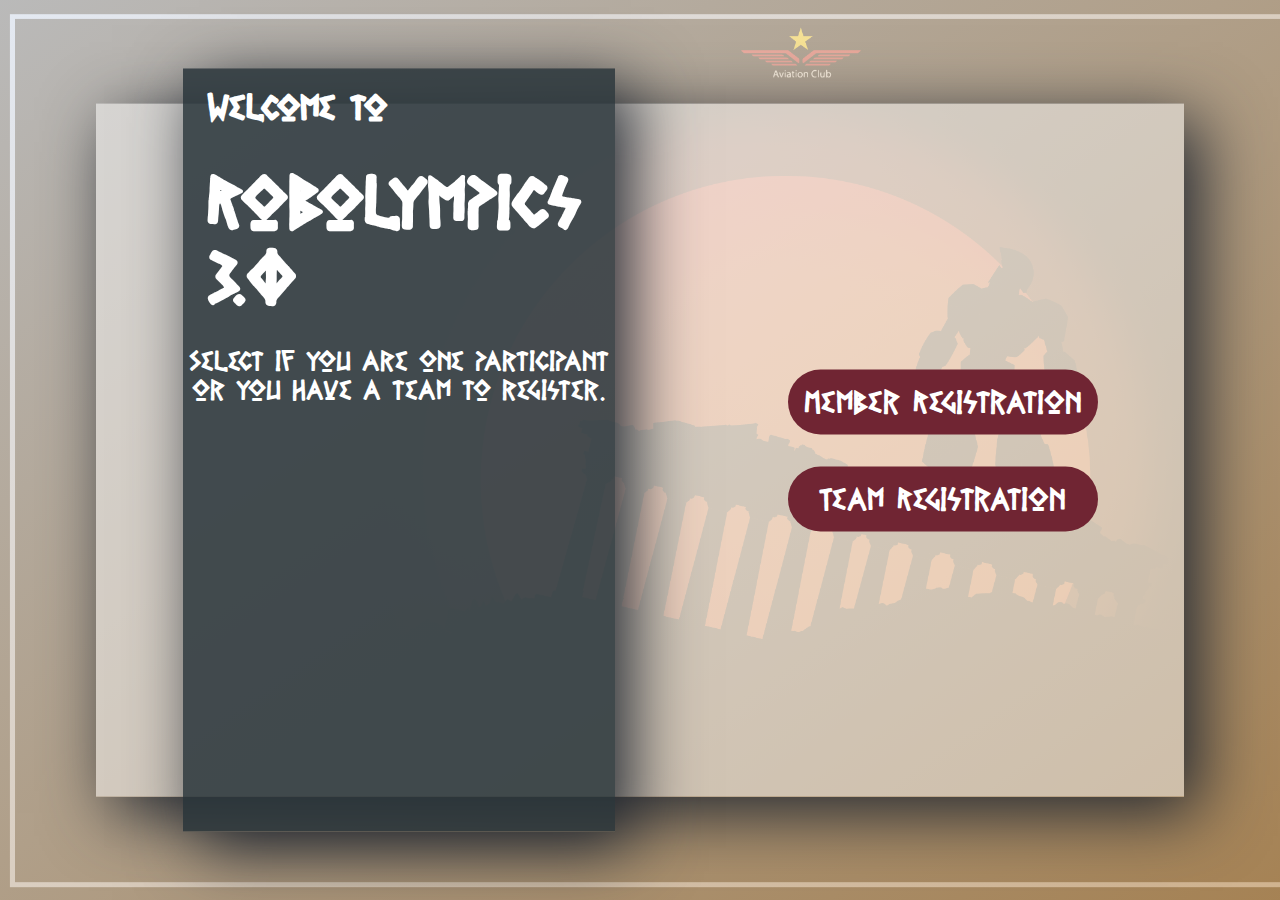
<file: Registration/registration.html>
<!DOCTYPE html>
<html>
    <head>
        <title>Robolympics 3.0</title>
        <link href="https://fonts.googleapis.com/css?family=Alata|Alatsi|Bitter|Fjalla+One&display=swap" rel="stylesheet">
        <link rel="stylesheet" href="style.css">

    </head>
    <body>
        <div id="container">
            
            <div id="con1"> 
            <div id="main">
                <div id="floating">
                    <h3 id="wel"> Welcome  to  <br><br><span class="rob"> Robolympics 3.0</span> </h3><br><br>
                    <p id="des"> Select if you are one participant or you have a team to register.</p>

                </div>
                <div class="btns">
                    <p id="indv" >Member Registration</p>
                    <p id="group" > Team Registration</p>
                </div>
                <div id="ind-form">
                    <form action="" id="form1" class="form1">
                        <div class="form-control" id="name-form">
                            <label>Name</label><br>
                            <input name="name" type="text" placeholder="Enter Name">
                        </div>
                        <div class="form-control" id="phone-form">
                            <label>Phone Number</label><br>
                            <input name="number" type="text" placeholder="Enter Phone">
                        </div>
                        <div class="form-control" id="e-form"> 
                            <label>E-mail</label><br>
                            <input name="email" type="text" placeholder="Enter e-mail">
                        </div>
                    
                        <div class="form-control" id="dep-form">
                            <label>Faculty & Department</label><br>
                            <input name="faculty" type="text" placeholder="Enter Department">
                        </div>
                        <div class="form-control" id="dep-form">
                            <label>Interview Time</label><br>
                            <select name="time" id="time">
                                
                            </select>
                        </div>
                    </form>
                    <div class="flex-1" >
                        <div id="back1" class="btn">
                            <p>Back</p>
                        </div>
                        <div id="btn1" class="btn">
                            <h3>SUBMIT</h3>
                        </div>
                        
                    </div>
                </div>
            
            <div id="group-form">
                <form action="" id="form2" class="form1">
                    <div class="control-form2" id="tname-form">
                        <label>Team Name</label><br>
                        <input name="team name" type="text" placeholder="Team Name"><br>
                    </div>
                    <div class="control-form2" id="lead-form">
                        <label> TeamLeader</label><br>
                        <input name="lead name" type="text" placeholder="Leader Name"><br>
                        <label style="display: inline-block;">E-mail</label><br>
                        <input style="display: inline-block;" name="lead-mail" type="text" placeholder="E-mail"><br>
                        <label>Phone</label><br>
                        <input name="lead-phone" type="text" placeholder="Phone Number"><br>
                    </div>
                    <div class="control-form2" id="memb-form">
                        <div class="form-group" id="first">
                            <label>1st Member</label><br>
                            <input name="name1" type="text" placeholder="Enter Name"><br>
                            <label>Phone</label><br>
                            <input name="phone1" type="text" placeholder="Phone Number"><br>
                        </div>
                    <div class="form-group" id="second">
                        <label>2nd Member</label><br>
                        <input name="name2" type="text" placeholder="Enter Name"><br>
                        <label>Phone</label><br>
                        <input name="phone2" type="text" placeholder="Phone Number"><br>
                    </div>
                    <div class="form-group" id="third">
                        <label>3rd Member</label><br>
                        <input name="name3" type="text" placeholder="Enter Name"><br>
                        <label>Phone</label><br>
                        <input name="phone3" type="text" placeholder="Phone Number"><br>
                    </div>
                    <div class="form-group" id="fourth">
                        <label >4th Member</label><br>
                        <input name="name4" type="text" placeholder="Enter Name"><br>
                        <label>Phone</label><br>
                        <input  name="phone4" type="text" placeholder="Phone Number"><br>
                    </div>
                    </div>
                    <div class="form-control" id="dep-form">
                            <label>Interview Time</label><br>
                            <select name="time" id="time">
                                
                            </select>
                        </div>
                    <p id="add">add</p>
                </form>
                <div class="flex-1">
                    <div id="btn3" class="btn">
                        <p>BACK</p>
                    </div>
                    <div id="btn4" class="btn">
                        <h4>SUBMIT</h4>
                    </div>
                </div>
            </div>
        </div>
            
        </div>
        </div>
        <script src="design.js"></script>
    </body>
</html>
</file>
<file: Registration/style.css>
@font-face {
    font-family: 'Gelio Retsina';
    src: url('GelioRetsina.eot');
    src: local('Gelio Retsina'), local('GelioRetsina'),
        url('GelioRetsina.eot?#iefix') format('embedded-opentype'),
        url('GelioRetsina.woff') format('woff'),
        url('GelioRetsina.ttf') format('truetype');
    font-weight: normal;
    font-style: normal;
}
*{
	padding: 0;
	margin: 0;
}
body{
	overflow-x: hidden;
    font-family: 'Gelio Retsina',sanserif;
}
#container{
    margin: 0;
    padding: 0;
    background-image: linear-gradient( to right bottom , rgba(254, 255, 255,0.7),rgba(225, 176, 111,0.7)),url("11-01-01.png");
    background-size: cover;
    height: 100vh;
    position: relative;
}
#logo{
    width: 8rem;
    margin-top: 1rem;
    margin-left: 1rem;
    position: fixed;
}
#main{
    box-shadow: 1rem 1rem 4rem #222831;
    background-color: rgba(246,246,246,0.5);
    text-align: center; 
    align-items: center; 
    position: absolute;
   	top: 50%;
   	left: 50%;
   	transform: translate(-50%,-50%);
    width: 85%;
    height: 77%;
    display: flex;
    justify-content: space-around; 


}
.rob{
        font-size: 4.5rem;
    }
#floating{

    background-size: cover;
    box-shadow: 1rem 1rem 4rem #222831;
    background-color: rgba(39, 50, 56,0.85);
    height: 110%;
    width: 27rem;
}
@keyframes float{
    from{ transform: translateX(0);}
    to {transform: translateX(33rem);}
}
@keyframes back{
    from{transform: translateX(33rem);}
    to {transform: translateX(0rem);}
}
.btns{
	z-index: 9;
}
#indv{
    background-color: #702533;
    color: white;
    cursor: pointer;
    border-radius: 3rem;
    padding: 1rem;
    
    font-size: 2rem;
    margin-bottom: 2rem;
}
#group{
    background-color: #702533;
    color: white;
    cursor: pointer;
    border-radius: 3rem;
    padding: 1rem;
    
    font-size: 2rem;
}
#wel{
    color: white;
    margin-top: 1.25rem;
    margin-left: 1.5rem;
    font-size: 2.25rem;
    text-align: left;
    
}
#des{
    color: white;
     
    font-size: 1.75rem;
}
#name-form{
    line-height: 1.75rem;
    margin-bottom: 0.8rem;
}
#uni-form{
    line-height: 1.75rem;
    margin-bottom: 0.8rem;
}
#e-form{
    line-height: 1.75rem;
   
}
#phone-form{
    line-height: 1.75rem;
    margin-bottom: 0.8rem;
}
#dep-form{
    line-height: 1.75rem;
    margin-bottom: 0.8rem;
}

#fa-form{
    line-height: 1.75rem;
    margin-bottom: 0.8rem;
}
#year-form{
    line-height: 1.75rem;
    margin-bottom: 0.8rem;
}
#ind-form{
    position: absolute;
    left: 2.5rem;
    opacity: 0;
    width: 40rem;
    display: flex;
    display: none;
}
label{
    color: rgba(39, 50, 56);
    font-size: 1.5rem;
    
}
select{
    border: none;
    background: none;
    
    font-size: 1rem;
    color:#191615;
    background-color: rgba(211,212,216,0.5);
    width: 20rem;
    cursor: pointer;
}
input{
    border: none;
    background: none;
    color:#191615;
    font-size: 1rem;
    border-bottom: solid 0.1rem rgba(157, 157, 160, 0.5);
    width: 20rem;
}
button, input, select, textarea {
  font-family : inherit;
  font-size   : 100%;
}
.flex-1{
	display: flex;
	margin-left: 4rem;
	justify-content: space-between;
	flex-direction: column;
}
.btn{
    background-color: rgba(112, 37, 51,0.8);
    width: 8rem;
    color: white;
    text-align: center;
    padding: 1rem 0.1rem;
    font-size: 1rem;
    
    cursor: pointer;
    transition: all 0.3s ease-in;
    opacity: 0;
}
.form1{
	text-align: left;
}
#group-form{
	position: absolute;
    width: 40rem;
    opacity: 0;
    display: flex;
    left: 2.5rem;
    top: 1rem;
    display: none;
}
#lead-form{
    margin: 1rem;
    line-height: 2rem;
    outline: solid 0.1rem #A7B8D7;
    outline-offset: 0.5rem;
    width: 20rem;
}
.form-group{
    margin: 1rem;
    line-height: 2rem;
    display: inline-block;
    outline: solid 0.1rem #A7B8D7;
    outline-offset: 0.5rem;
    width: 20rem;
}

#tname-form{
    margin: 1rem;
    line-height: 2rem;
}
#add{
    font-size: 1.25rem;
    border-radius: 1rem;
    padding: 0.5rem;
    background-color: rgba(112, 37, 51,0.8);
    text-transform: capitalize;
    width: 10%;
    cursor: pointer;
    
    color: white;
    text-align: center;
    margin-top: 1.5rem;
}

@media screen and (max-width: 900px){
    html{
        font-size: 75%;
    }
}
@media screen and (max-width: 600px){
    html{
        font-size: 62.5%;
    }
    #container{
        background-image: none;
        background-image: linear-gradient( to right bottom , rgba(254, 255, 255,0.7),rgba(225, 176, 111,0.7)),url("Untitled-2-01.png");
        background-size: cover;
    }
    @keyframes moveaway {
        from{ transform: translate(0);}
        to{ transform: translateX(50rem);}
    }
    @keyframes moveback {
        from{ transform: translate(50);}
        to{ transform: translateX(0rem);}
    }
	#main{
		flex-direction: column;
	}
	#indv{
		display: inline-block ;
	}
	#group{
		display: inline-block ;
	}
	#ind-form{
		flex-direction: column;
	}
	.flex-1{
		margin-top: 1rem;
		flex-direction: row;
		justify-content: flex-start;
	}
	#back1,#btn3{
		margin-right: 1rem;
	}
	#group-form{
		flex-direction: column;
	}
}
</file>
